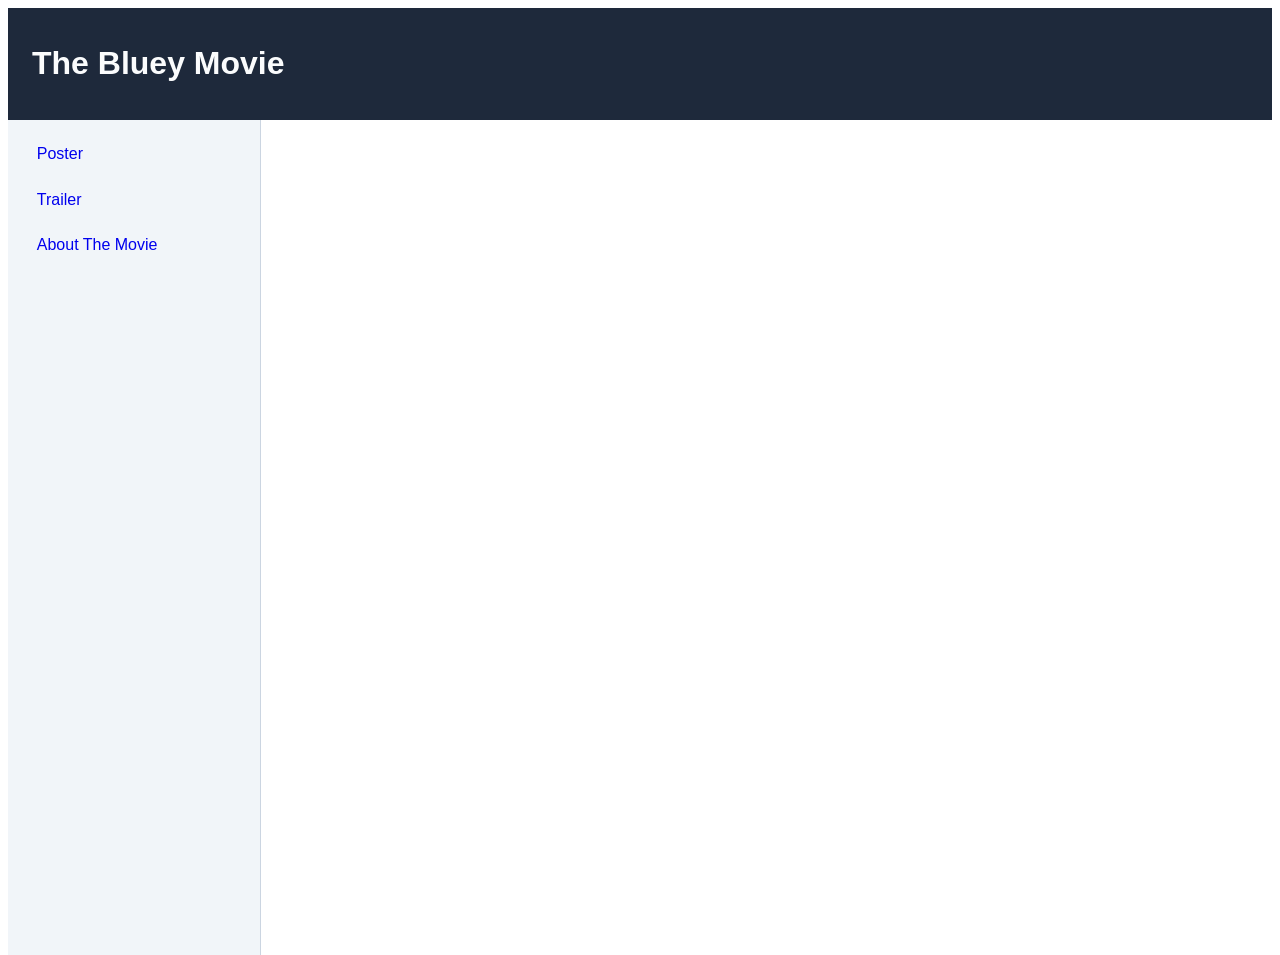
<file: index.html>
<!DOCTYPE html>
<html lang="en">
<head>
  <meta charset="UTF-8">
  <title>Bluey Movie</title>
  <link rel="stylesheet" href="style.css">
</head>
<body>

  <header>
    <h1>The Bluey Movie</h1>
  </header>

  <div class="container ">
    <nav class="sidebar">
      <!-- 1. Local Page Link (displays local image) -->
      <a href="detail.html" target="Poster"> Poster</a>

      <!-- 2. Embedded YouTube Trailer/Song -->
      <a href="https://www.youtube.com/embed/I0YWGgZBiYc?si=pf0JfxYWN3iO_Tlm" target="Poster"> Trailer</a>

      <!-- 3. Live External Website -->
      <a href="https://en.wikipedia.org/wiki/The_Bluey_Movie" target="Poster"> About The Movie</a>


    </nav>

    <br>

    <main class="container ">
      <iframe name="Poster" src="" title=""></iframe>
    </main>
  </div>

</body>
</html>
</file>
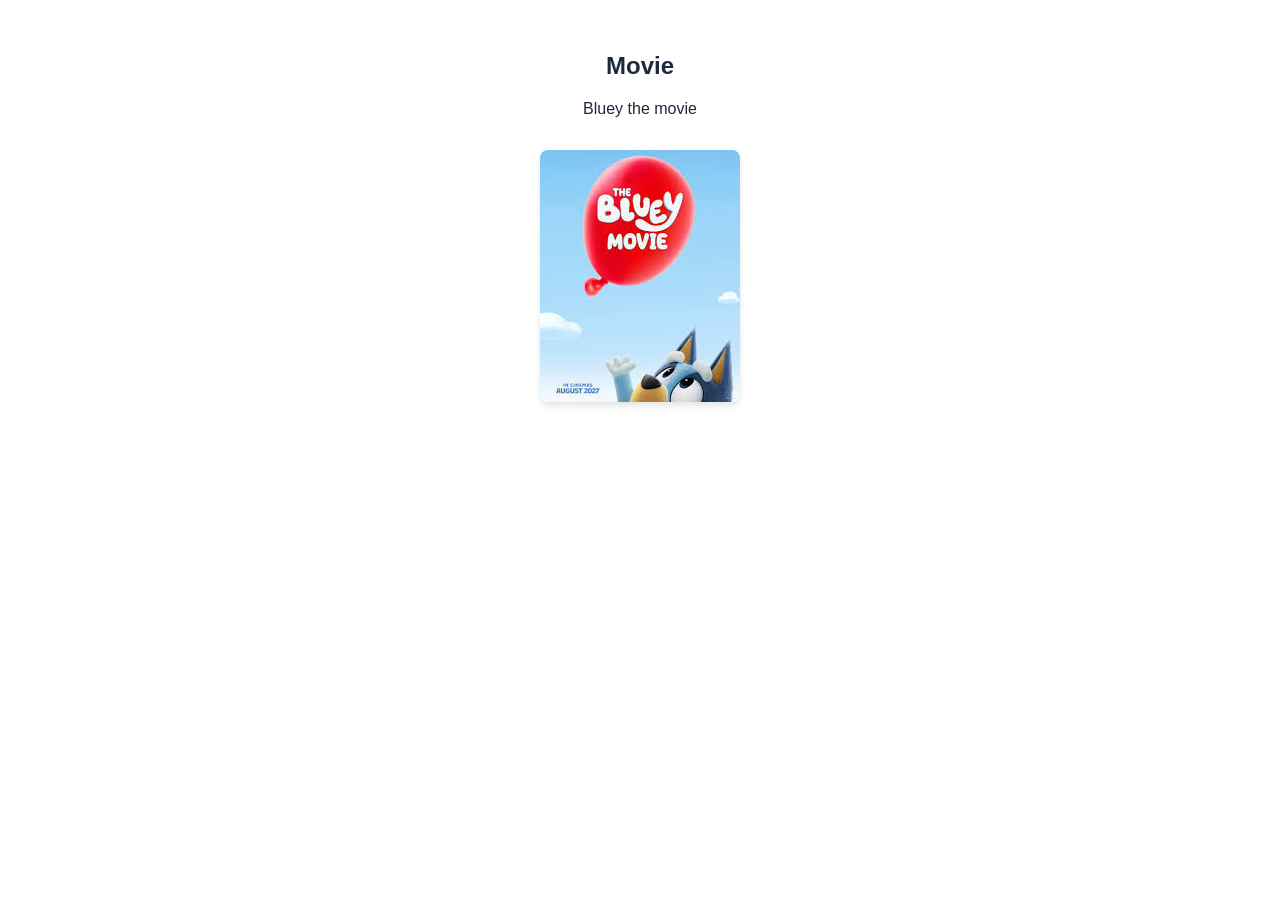
<file: detail.html>
<!DOCTYPE html>
<html lang="en">
<head>
  <meta charset="UTF-8">
  <title>  </title>
  <style>
    body {
      font-family: Arial, sans-serif;
      padding: 1.5rem;
      text-align: center;
      color: #1e293b;
    }
    img {
      max-width: 280px;
      height: auto;
      border-radius: 8px;
      box-shadow: 0 4px 6px rgba(0,0,0,0.1);
      margin-top: 1rem;
    }
  </style>
</head>
<body>
  <h2> Movie </h2>
  <p> Bluey the movie </p>
  
  <!-- Local Image Reference -->
  <img src="images.jpeg" alt="Media "> 
</body>
</html>
</file>
<file: style.css>
body {
    font-family: Arial, Helvetica, sans-serif;
    height: 100vh;
    display: flex;
    flex-direction: column;
}

.container {
height: calc(100vh - 65px);
flex: 1;
}


header {
    background: #1e293b;
    color: rgb(251, 252, 253);
    padding: 1rem  1.5rem;
}

.sidebar {
    width: 220px;
    background: #f1f5f9;
    padding: 1rem;
    display: flex;
    flex-direction: column;
    gap: 0.5rem;
    border-right: 1px solid #cbd5e1;
}
.sidebar a{
text-decoration: none;
 padding: 0.6rem 0.8rem;
  border-radius: 6px;
transition: background-color 0.2s ease,;
 border: 1px solid •#cbd5e1;
}

iframe {
    width: 100%;
    height: 100%;
    border: none;
}

iframe  {
width: 100%;
 height: 100%; 
 border: none;
}

.poster {
    display: flex;
     justify-content: center;
}

 .container {
 display:flex;
 
 }
</file>
